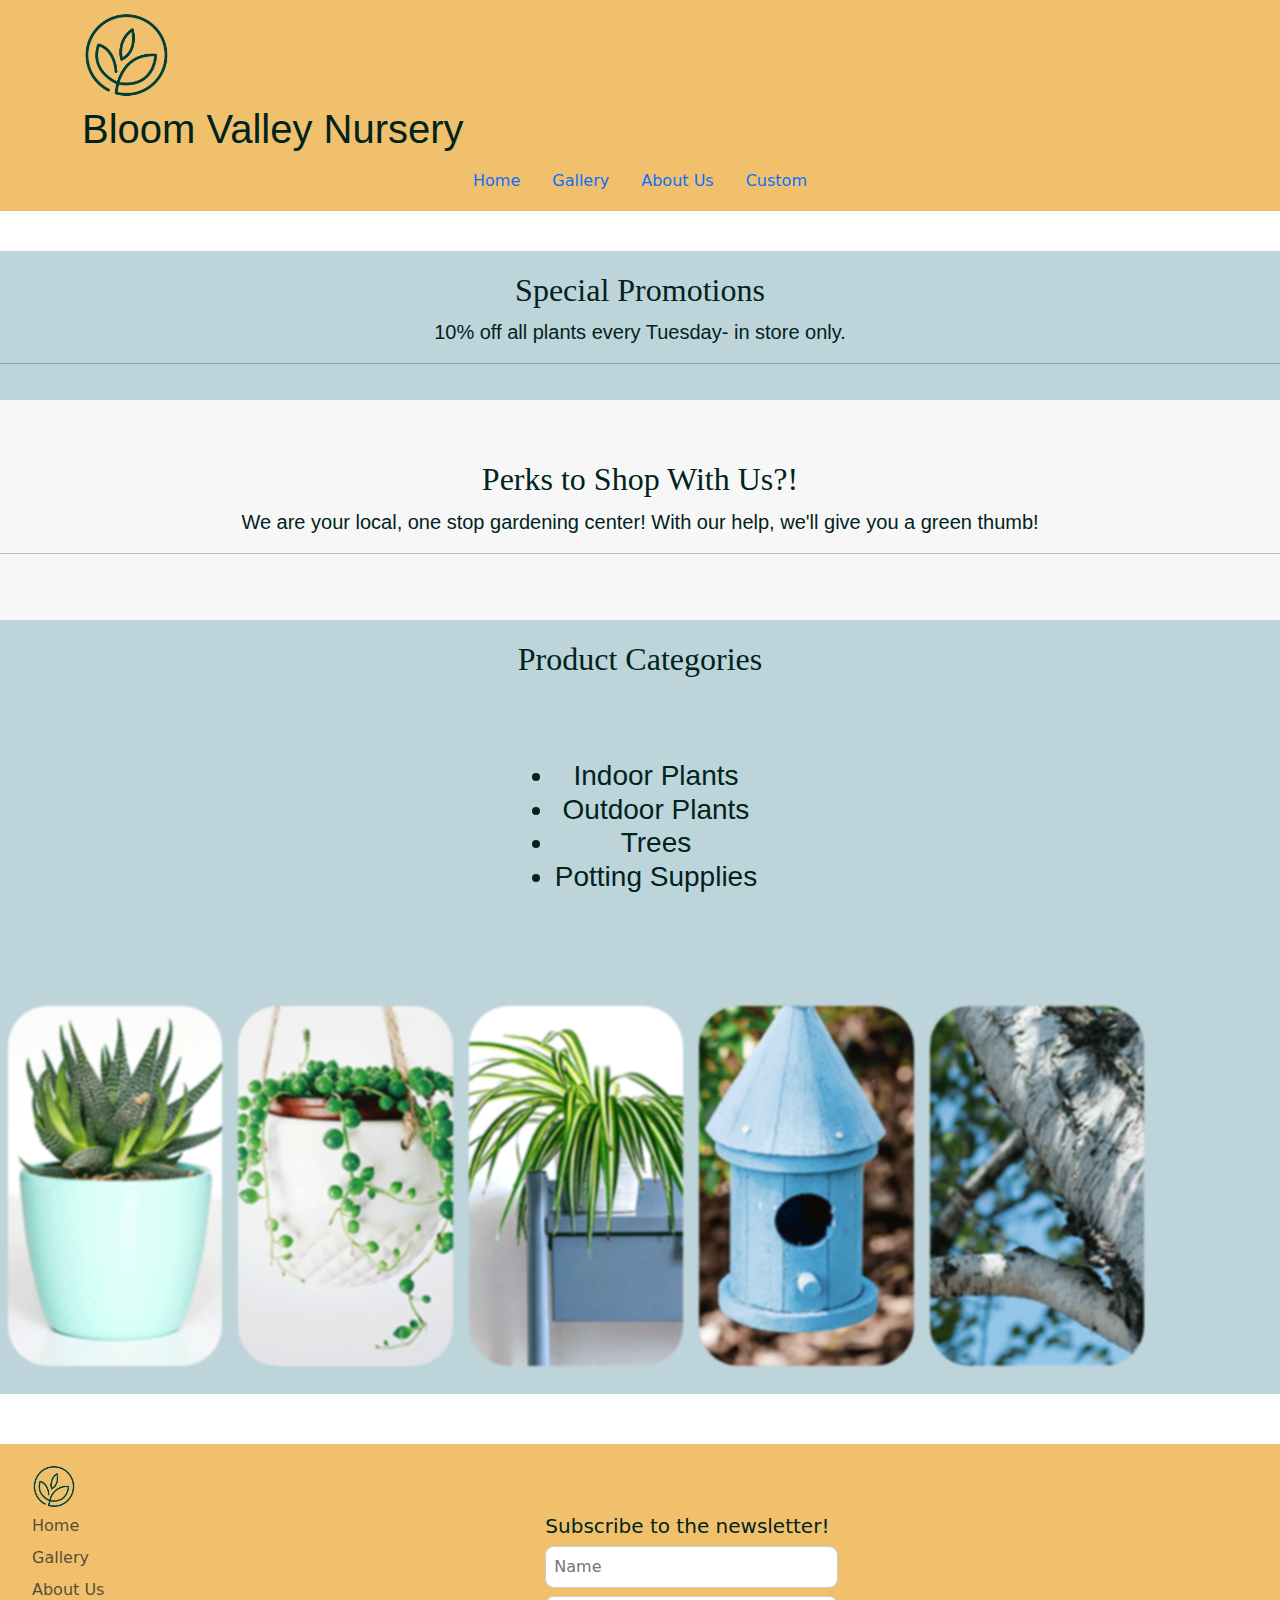
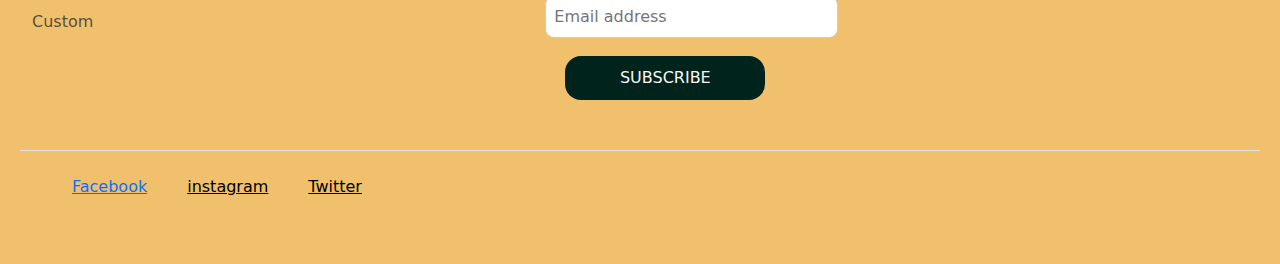
<file: index.html>
<!DOCTYPE html>
<html lang="en">
  <head>
    <meta charset="UTF-8" />
    <meta name="viewport" content="width=device-width, initial-scale=1.0" />
    <title>Home Page</title>
    <link rel="stylesheet" href="./styles.css" />
    <link
      href="https://cdn.jsdelivr.net/npm/bootstrap@5.3.3/dist/css/bootstrap.min.css"
      rel="stylesheet"
      integrity="sha384-QWTKZyjpPEjISv5WaRU9OFeRpok6YctnYmDr5pNlyT2bRjXh0JMhjY6hW+ALEwIH"
      crossorigin="anonymous"
    />
  </head>
  <body>
    <!--Nav Bar-->
    <header>
      <div class="container">
          <div class="col-md-3 mb-2 mb-md-0">
            <img class="logo" src="./images/logo.png" height="90px" alt="Nursery Logo" />
          </div>
          <h1>Bloom Valley Nursery</h1>
          <ul
            class="nav col-12 col-md-auto mb-2 justify-content-center mb-md-0"
          >
            <li><a href="./main.html" class="nav-link">Home</a></li>
            <li><a href="./gallery.html" class="nav-link">Gallery</a></li>
            <li><a href="./aboutUs.html" class="nav-link">About Us</a></li>
            <li><a href="./custom.html" class="nav-link">Custom</a></li>
          </ul>
          </div>
      </div>
    </header>
     <!--Main Section-->
     <main>
      <section class="promos">
        <h2>Special Promotions</h2>
        <p>10% off all plants every Tuesday- in store only.</p>
        <hr>
    </section>
      <section class="why">
        <h2>Perks to Shop With Us?!</h2>
        <p>We are your local, one stop gardening center! With our help, we'll give you a green thumb!</p>
        <hr>
    </section>
    <section class="products">
        <h2>Product Categories</h2>
        <div class="product-grid">
          <h3>
            <ul class="categories">
              <li>Indoor Plants</li>
              <li>Outdoor Plants</li>
              <li>Trees</li>
              <li>Potting Supplies</li>
            </ul>
          </h3>
          <hr>
        </div>
            <!-- Example Product Items -->
        <div class="product-item">
          <div class="panel" style="background-image: url(./images/AloePlant.png)">
            <h3>Aloe Plant</h3>
          </div>
          <div class="panel" style= "background-image: url(./images/StringofPearls.png)">
            <h3>String of Pearls</h3>
          </div>
          <div class="panel" style="background-image: url(./images/SpiderPlant.png)">
            <h3>Spider Plant</h3>
          </div>
          <div class="panel" style="background-image: url(./images/BirdHouse.png)">
            <h3>Bird House</h3>
          </div>
          <div class="panel" style="background-image: url(./images/BirchTree.png)">
            <h3>Birch Tree</h3>
          </div>
        </div>
    </section>
    </main>
     <!-- Footer-->
    <footer>  
      <div class="container-fluid">
        <img class= "logo" src="./images/logo.png" height="45px" width="45px" alt="Nursery Logo" />
          <div class="row">
            <div class="col-6 col-md-2 mb-3">
              <ul class="nav flex-column">
                <li class="nav-item mb-2">
                  <a href="./main.html" class="nav-link p-0 text-body-secondary">Home</a>
                </li>
                <li class="nav-item mb-2">
                  <a href="./gallery.html" class="nav-link p-0 text-body-secondary"
                    >Gallery</a
                  >
                </li>
                <li class="nav-item mb-2">
                  <a href="./aboutUs.html" class="nav-link p-0 text-body-secondary">About Us</a>
                </li>
                <li class="nav-item mb-2">
                  <a href="./custom.html" class="nav-link p-0 text-body-secondary">Custom</a>
                </li>
              </ul>
            </div>

            <div class="col-md-5 offset-md-2 mb-3">
              <form>
                <h5>Subscribe to the newsletter!</h5>
                <div class="d-flex flex-column flex-end flex-sm-column w-100 gap-2">
                  <label for="newsletter1" class="visually-hidden"
                    >Email address</label>
                  <input
                    id="newsletter1"
                    type="text"
                    class="subName"
                    placeholder="Name"
                    required
                  />
                  <div class="d-flex flex-column flex-sm-column w-100 gap-2">
                    <label for="newsletter1" class="visually-hidden"
                      >Email address</label
                    >
                    <input
                      id="newsletter1"
                      type="text"
                      class="subEmail"
                      placeholder="Email address"
                      required
                    />
                  <button class="subSubmit" type="button">Subscribe</button>
                </div>
              </form>
          </div>
          </div>
        <div
          class="d-flex flex-column flex-sm-row justify-content-between py-4 my-4 border-top">
          <ul class="list-unstyled d-flex justify-content-center">
            <li class="ms-3">
              <a href="#"><svg width="24" height="24"></svg>Facebook</a>
            </li>
            <li class="ms-3">
              <a class="link-body-emphasis" href="#"
                ><svg class="bi" width="24" height="24">
                  </svg>instagram</a>
            </li>
            <li class="ms-3">
              <a class="link-body-emphasis" href="#"
                ><svg class="bi" width="24" height="24">
                </svg>Twitter</a>
            </li>
          </ul>
        </div>
      </div>
    </footer>
  <script src="./script.js"></script>  
  </body>
</html>
</file>
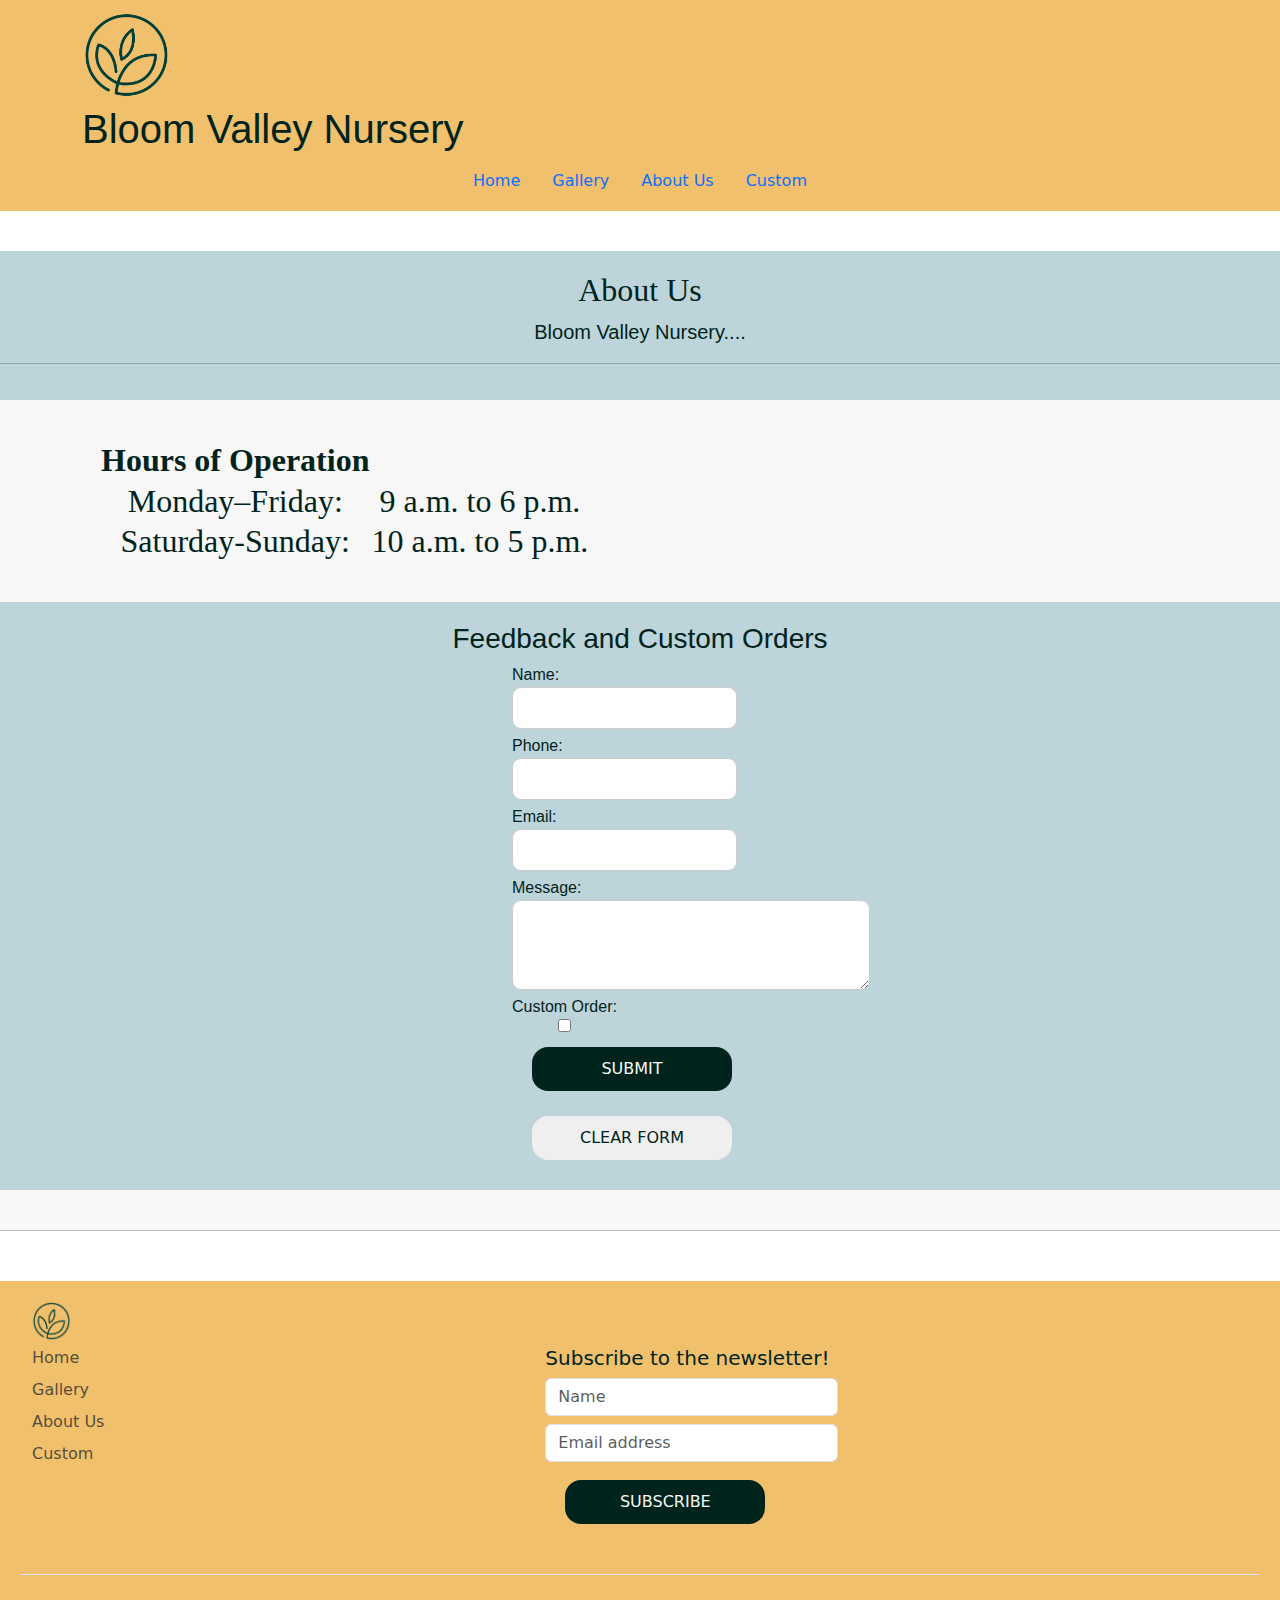
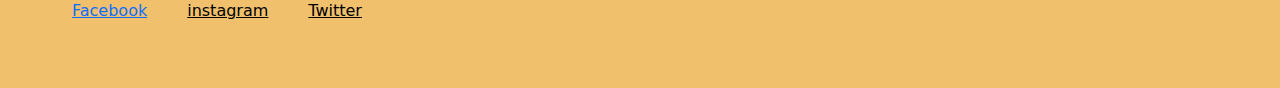
<file: aboutUs.html>
<!DOCTYPE html>
<html lang="en">
  <head>
    <meta charset="UTF-8" />
    <meta name="viewport" content="width=device-width, initial-scale=1.0" />
    <title>About Us</title>
    <link rel="stylesheet" href="./styles.css" />
    <link
      href="https://cdn.jsdelivr.net/npm/bootstrap@5.3.3/dist/css/bootstrap.min.css"
      rel="stylesheet"
      integrity="sha384-QWTKZyjpPEjISv5WaRU9OFeRpok6YctnYmDr5pNlyT2bRjXh0JMhjY6hW+ALEwIH"
      crossorigin="anonymous"
    />
  </head>
  <body>
    <!--Nav Bar-->
    <header>
      <div class="container">
          <div class="col-md-3 mb-2 mb-md-0">
            <img class="logo" src="./images/logo.png" height="90px" alt="Nursery Logo" />
          </div>
          <h1>Bloom Valley Nursery</h1>
          <ul
            class="nav col-12 col-md-auto mb-2 justify-content-center mb-md-0"
          >
            <li><a href="./main.html" class="nav-link">Home</a></li>
            <li><a href="./gallery.html" class="nav-link">Gallery</a></li>
            <li><a href="./aboutUs.html" class="nav-link">About Us</a></li>
            <li><a href="./custom.html" class="nav-link">Custom</a></li>
          </ul>
          </div>
      </div>
    </header>
    <!--Main-->
    <main>
      <section class="aboutus">
        <h2>About Us</h2>
          <p>Bloom Valley Nursery....</p>
          <hr>
      </section>
      <section class="hours">
        <h2>
          <table>
            <thead>
              <tr>
              <th> Hours of Operation</th>
              </tr>
            </thead>
            <tbody>
              <tr>
                <td>Monday–Friday: </td>
                <td>9 a.m. to 6 p.m.</td>
              </tr>
              <tr>
                <td>Saturday-Sunday:</td>
                <td>10 a.m. to 5 p.m.</td>
              </tr>
            </tbody>
          </table> 
        </h2>
      </section>
      <section class="feedback gap-2 flex-sm-column">
        <h3>Feedback and Custom Orders</h3>
          <form class="feedback-form" autocomplete="on">
            <label>Name:
              <input type="text" id="name" name="name" required></label>
            <label>Phone: 
                <input type="tel" id="phone" name="phone"/></label>  
            <label>Email:
              <input type="email" id="email" name="email" required></label>
            <label>Message:
              <textarea id="message" name="message" cols="35" rows="3" required></textarea></label>
            <label>Custom Order: 
              <input type="checkbox" name="customOrder" id="custom-order"/></label>
            <input type="button" class="submit" onclick="submitForm()" value="Submit" />
            <input type="reset" class="clear-form" value="Clear Form"/>
          </form>
      </section>
      <hr>
    </main>
    <!--Footer-->
    <footer>  
      <div class="container-fluid">
        <img class= "logo" src="./images/logo.png" height="40px" width="40px" alt="Nursery Logo" />
          <div class="row">
            <div class="col-6 col-md-2 mb-3">
              <ul class="nav flex-column">
                <li class="nav-item mb-2">
                  <a href="./main.html" class="nav-link p-0 text-body-secondary">Home</a>
                </li>
                <li class="nav-item mb-2">
                  <a href="./gallery.html" class="nav-link p-0 text-body-secondary"
                    >Gallery</a
                  >
                </li>
                <li class="nav-item mb-2">
                  <a href="./aboutUs.html" class="nav-link p-0 text-body-secondary">About Us</a>
                </li>
                <li class="nav-item mb-2">
                  <a href="./custom.html" class="nav-link p-0 text-body-secondary">Custom</a>
                </li>
              </ul>
            </div>

            <div class="col-md-5 offset-md-2 mb-3">
              <form>
                <h5>Subscribe to the newsletter!</h5>
                <div class="d-flex flex-column flex-end flex-sm-column w-100 gap-2">
                  <label for="newsletter1" class="visually-hidden"
                    >Email address</label>
                  <input
                    id="newsletter1"
                    type="text"
                    class="form-control"
                    placeholder="Name"
                  />
                  <div class="d-flex flex-column flex-sm-column w-100 gap-2">
                    <label for="newsletter1" class="visually-hidden"
                      >Email address</label
                    >
                    <input
                      id="newsletter1"
                      type="text"
                      class="form-control"
                      placeholder="Email address"
                    />
                  <button class="subSubmit" type="button">Subscribe</button>
                </div>
              </form>
          </div>
          </div>
        <div
          class="d-flex flex-column flex-sm-row justify-content-between py-4 my-4 border-top">
          <ul class="list-unstyled d-flex justify-content-center">
            <li class="ms-3">
              <a href="#"><svg width="24" height="24"></svg>Facebook</a>
            </li>
            <li class="ms-3">
              <a class="link-body-emphasis" href="#"
                ><svg class="bi" width="24" height="24">
                  </svg>instagram</a>
            </li>
            <li class="ms-3">
              <a class="link-body-emphasis" href="#"
                ><svg class="bi" width="24" height="24">
                </svg>Twitter</a>
            </li>
          </ul>
        </div>
      </div>
    </footer>
  <script src="./script.js"></script> 
  </body>
</html>
</file>
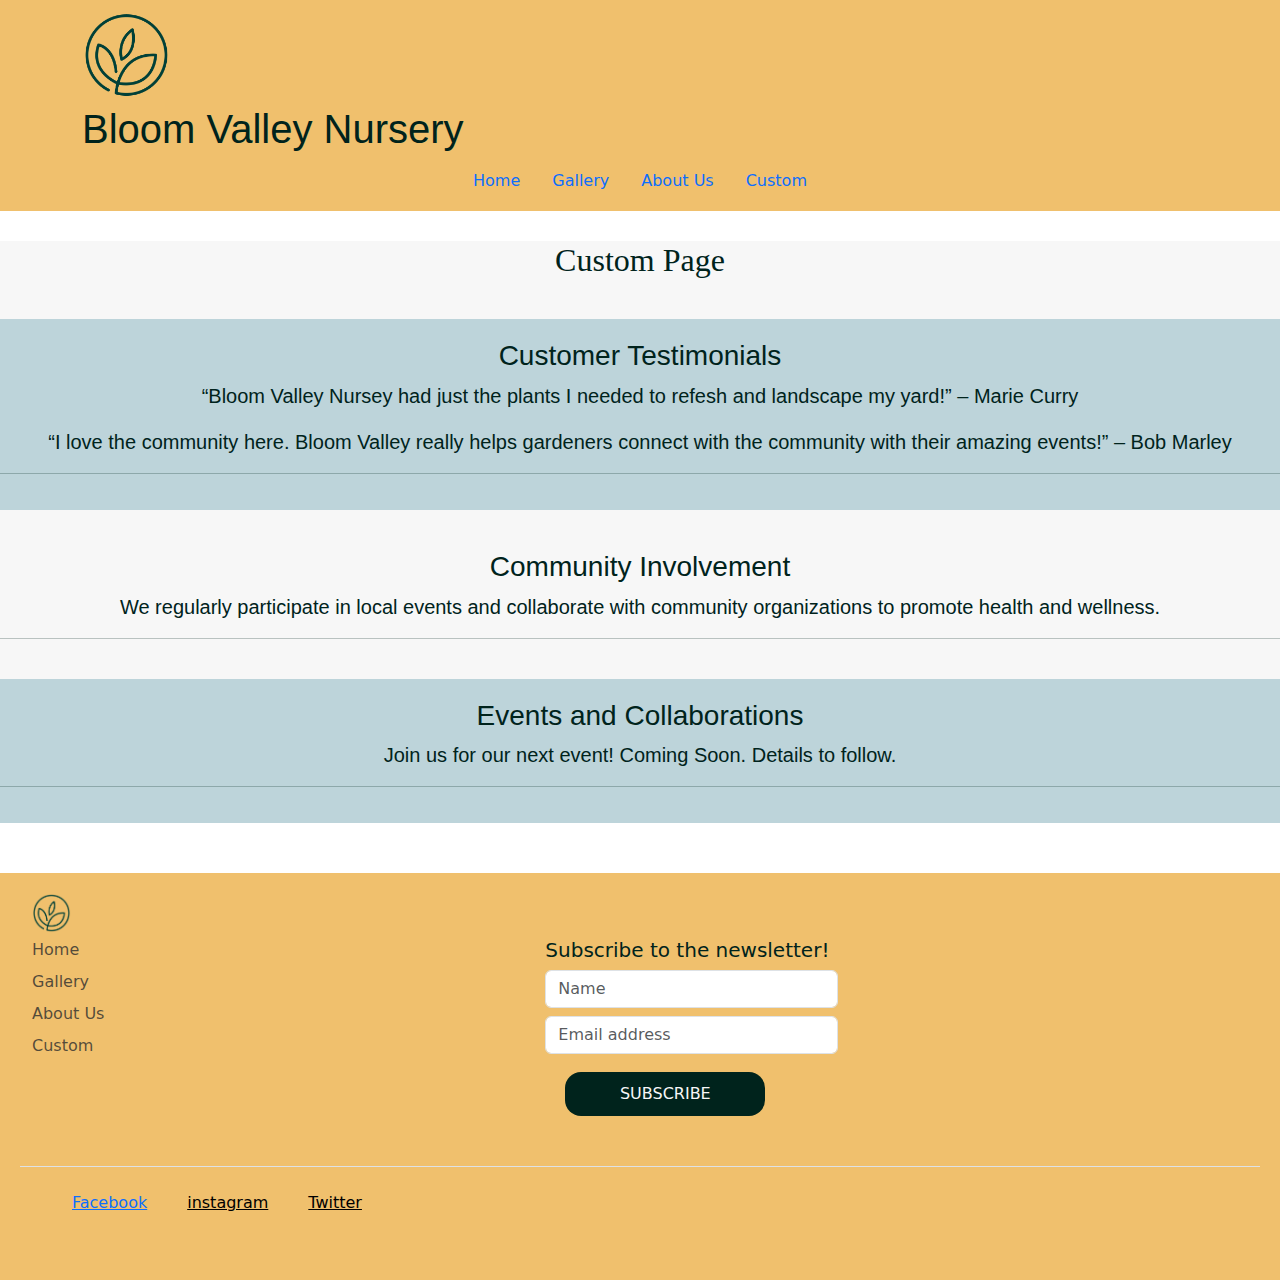
<file: custom.html>
<!DOCTYPE html>
<html lang="en">
  <head>
    <meta charset="UTF-8" />
    <meta name="viewport" content="width=device-width, initial-scale=1.0" />
    <title>Custom</title>
    <link rel="stylesheet" href="./styles.css" />
    <link
      href="https://cdn.jsdelivr.net/npm/bootstrap@5.3.3/dist/css/bootstrap.min.css"
      rel="stylesheet"
      integrity="sha384-QWTKZyjpPEjISv5WaRU9OFeRpok6YctnYmDr5pNlyT2bRjXh0JMhjY6hW+ALEwIH"
      crossorigin="anonymous"
    />
  </head>
  <body>
    <!--Nav Bar-->
    <header>
      <div class="container">
          <div class="col-md-3 mb-2 mb-md-0">
            <img class="logo" src="./images/logo.png" height="90px" alt="Nursery Logo" />
          </div>
          <h1>Bloom Valley Nursery</h1>
          <ul
            class="nav col-12 col-md-auto mb-2 justify-content-center mb-md-0"
          >
            <li><a href="./main.html" class="nav-link">Home</a></li>
            <li><a href="./gallery.html" class="nav-link">Gallery</a></li>
            <li><a href="./aboutUs.html" class="nav-link">About Us</a></li>
            <li><a href="./custom.html" class="nav-link">Custom</a></li>
          </ul>
          </div>
      </div>
    </header>
    <!--Main-->
    <main>
      <h2>Custom Page</h2>
      <section class="testimonials">
          <h3>Customer Testimonials</h3>
          <p>“Bloom Valley Nursey had just the plants I needed to refesh and landscape my yard!” – Marie Curry</p>
          <p>“I love the community here. Bloom Valley really helps gardeners connect with the community with their amazing events!” – Bob Marley</p>
          <hr>
      </section>
      <section class="community">
          <h3>Community Involvement</h3>
          <p>We regularly participate in local events and collaborate with community organizations to promote health and wellness.</p>
          <hr>
      </section>
      <section class="events">
          <h3>Events and Collaborations</h3>
          <p>Join us for our next event! Coming Soon. Details to follow.</p>
          <hr>
      </section>
    </main>
    <!--Footer-->
    <footer>  
      <div class="container-fluid">
        <img class= "logo" src="./images/logo.png" height="40px" width="40px" alt="Nursery Logo" />
          <div class="row">
            <div class="col-6 col-md-2 mb-3">
              <ul class="nav flex-column">
                <li class="nav-item mb-2">
                  <a href="./main.html" class="nav-link p-0 text-body-secondary">Home</a>
                </li>
                <li class="nav-item mb-2">
                  <a href="./gallery.html" class="nav-link p-0 text-body-secondary"
                    >Gallery</a
                  >
                </li>
                <li class="nav-item mb-2">
                  <a href="./aboutUs.html" class="nav-link p-0 text-body-secondary">About Us</a>
                </li>
                <li class="nav-item mb-2">
                  <a href="./custom.html" class="nav-link p-0 text-body-secondary">Custom</a>
                </li>
              </ul>
            </div>

            <div class="col-md-5 offset-md-2 mb-3">
              <form>
                <h5>Subscribe to the newsletter!</h5>
                <div class="d-flex flex-column flex-end flex-sm-column w-100 gap-2">
                  <label for="newsletter1" class="visually-hidden"
                    >Email address</label>
                  <input
                    id="newsletter1"
                    type="text"
                    class="form-control"
                    placeholder="Name"
                  />
                  <div class="d-flex flex-column flex-sm-column w-100 gap-2">
                    <label for="newsletter1" class="visually-hidden"
                      >Email address</label
                    >
                    <input
                      id="newsletter1"
                      type="text"
                      class="form-control"
                      placeholder="Email address"
                    />
                  <button class="subSubmit" type="button">Subscribe</button>
                </div>
              </form>
          </div>
          </div>
        <div
          class="d-flex flex-column flex-sm-row justify-content-between py-4 my-4 border-top">
          <ul class="list-unstyled d-flex justify-content-center">
            <li class="ms-3">
              <a href="#"><svg width="24" height="24"></svg>Facebook</a>
            </li>
            <li class="ms-3">
              <a class="link-body-emphasis" href="#"
                ><svg class="bi" width="24" height="24">
                  </svg>instagram</a>
            </li>
            <li class="ms-3">
              <a class="link-body-emphasis" href="#"
                ><svg class="bi" width="24" height="24">
                </svg>Twitter</a>
            </li>
          </ul>
        </div>
      </div>
    </footer>
  <script src="./script.js"></script>
  </body>
</html>
</file>
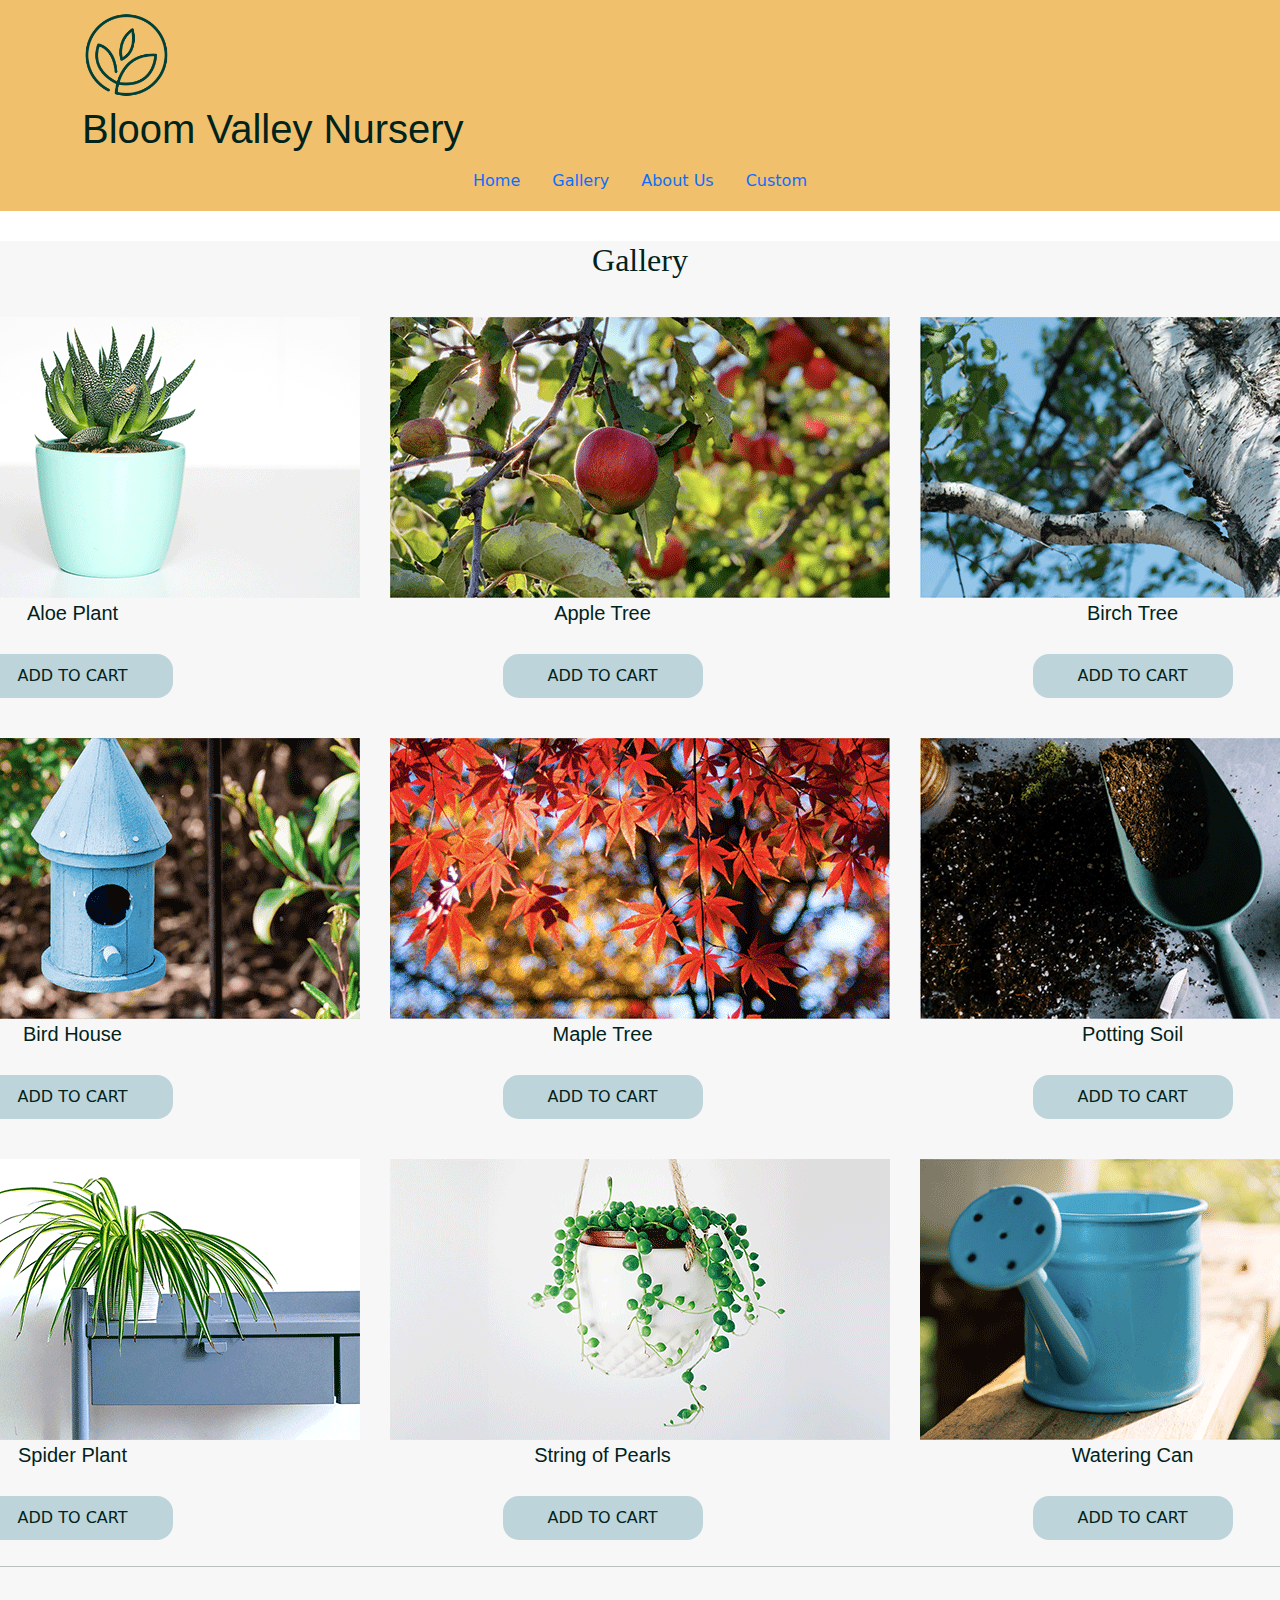
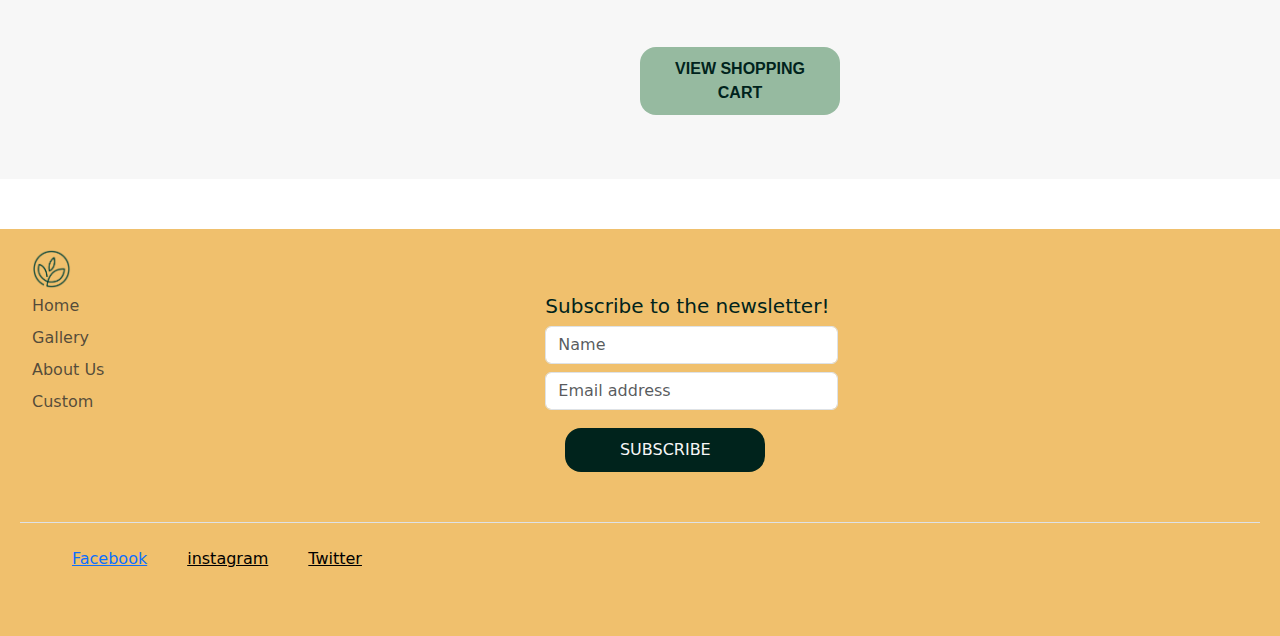
<file: gallery.html>
<!DOCTYPE html>
<html lang="en">
  <head>
    <meta charset="UTF-8" />
    <meta name="viewport" content="width=device-width, initial-scale=1.0" />
    <title>Gallery</title>
    <link rel="stylesheet" href="./styles.css" />
    <link
      href="https://cdn.jsdelivr.net/npm/bootstrap@5.3.3/dist/css/bootstrap.min.css"
      rel="stylesheet"
      integrity="sha384-QWTKZyjpPEjISv5WaRU9OFeRpok6YctnYmDr5pNlyT2bRjXh0JMhjY6hW+ALEwIH"
      crossorigin="anonymous"
    />
  </head>
  <body>
     <!--Modal-->
     <div id="cart-modal" class="hidden">
      <button class="close-modal">&times;</button>
      <div class="cart-items"></div>
      <button class="clear-cart">Clear Cart</button>
      <button class="process-order">Process Order</button>
    </div>
    <!--Nav Bar-->
    <header>
      <div class="container">
          <div class="col-md-3 mb-2 mb-md-0">
            <img class="logo" src="./images/logo.png" height="90px" alt="Nursery Logo" />
          </div>
          <h1>Bloom Valley Nursery</h1>
          <ul
            class="nav col-12 col-md-auto mb-2 justify-content-center mb-md-0"
          >
            <li><a href="./main.html" class="nav-link">Home</a></li>
            <li><a href="./gallery.html" class="nav-link">Gallery</a></li>
            <li><a href="./aboutUs.html" class="nav-link">About Us</a></li>
            <li><a href="./custom.html" class="nav-link">Custom</a></li>
          </ul>
          </div>
      </div>
    </header>
    <!--Main Section-->
    <main>
      <h2>Gallery</h2>
      <section class="product-gallery">
          <div class="gallery-item">
              <img src="./images/AloePlant.png" alt="Aloe Plant">
              <p>Aloe Plant</p>
              <button class="addToCart">Add to Cart</button>
          </div>
          <div class="gallery-item">
              <img src="./images/AppleTree.png" alt="Apple Tree">
              <p>Apple Tree</p>
              <button class="addToCart">Add to Cart</button>
          </div>
          <div class="gallery-item">
              <img src="./images/BirchTree.png" alt="Birch Tree">
              <p>Birch Tree</p>
              <button class="addToCart">Add to Cart</button>
          </div>
          <div class="gallery-item">
              <img src="./images/BirdHouse.png" alt="Bird House">
              <p>Bird House</p>
              <button class="addToCart">Add to Cart</button>
          </div>
          <div class="gallery-item">
              <img src="./images/MapleTree.png" alt="Maple Tree">
              <p>Maple Tree</p>
              <button class="addToCart">Add to Cart</button>
          </div>
          <div class="gallery-item">
            <img src="./images/PottingSoil.png" alt="Potting Soil">
            <p>Potting Soil</p>
            <button class="addToCart">Add to Cart</button>
        </div>
        <div class="gallery-item">
            <img src="./images/SpiderPlant.png" alt="Spider Plant">
            <p>Spider Plant</p>
            <button class="addToCart">Add to Cart</button>
        </div>
        <div class="gallery-item">
            <img src="./images/StringofPearls.png" alt="String of Pearls">
            <p>String of Pearls</p>
            <button class="addToCart">Add to Cart</button>
        </div>
        <div class="gallery-item">
            <img src="./images/WateringCan.png" alt="Watering Can">
            <p>Watering Can</p>
            <button class="addToCart">Add to Cart</button>
        </div>
      </section> 
      <hr>
      <section>
        <button class="show-modal">View Shopping Cart</button>
      </section>
    </main>
      <!--Footer-->
    <footer>  
      <div class="container-fluid">
        <img class= "logo" src="./images/logo.png" height="40px" width="40px" alt="Nursery Logo" />
          <div class="row">
            <div class="col-6 col-md-2 mb-3">
              <ul class="nav flex-column">
                <li class="nav-item mb-2">
                  <a href="./main.html" class="nav-link p-0 text-body-secondary">Home</a>
                </li>
                <li class="nav-item mb-2">
                  <a href="./gallery.html" class="nav-link p-0 text-body-secondary"
                    >Gallery</a
                  >
                </li>
                <li class="nav-item mb-2">
                  <a href="./aboutUs.html" class="nav-link p-0 text-body-secondary">About Us</a>
                </li>
                <li class="nav-item mb-2">
                  <a href="./custom.html" class="nav-link p-0 text-body-secondary">Custom</a>
                </li>
              </ul>
            </div>

            <div class="col-md-5 offset-md-2 mb-3">
              <form>
                <h5>Subscribe to the newsletter!</h5>
                <div class="d-flex flex-column flex-end flex-sm-column w-100 gap-2">
                  <label for="newsletter1" class="visually-hidden"
                    >Email address</label>
                  <input
                    id="newsletter1"
                    type="text"
                    class="form-control"
                    placeholder="Name"
                    required
                  />
                  <div class="d-flex flex-column flex-sm-column w-100 gap-2">
                    <label for="newsletter1" class="visually-hidden"
                      >Email address</label
                    >
                    <input
                      id="newsletter1"
                      type="text"
                      class="form-control"
                      placeholder="Email address"
                      required
                    />
                  <button class="subSubmit" type="button">Subscribe</button>
                </div>
              </form>
          </div>
          </div>
        <div
          class="d-flex flex-column flex-sm-row justify-content-between py-4 my-4 border-top">
          <ul class="list-unstyled d-flex justify-content-center">
            <li class="ms-3">
              <a href="#"><svg width="24" height="24"></svg>Facebook</a>
            </li>
            <li class="ms-3">
              <a class="link-body-emphasis" href="#"
                ><svg class="bi" width="24" height="24">
                  </svg>instagram</a>
            </li>
            <li class="ms-3">
              <a class="link-body-emphasis" href="#"
                ><svg class="bi" width="24" height="24">
                </svg>Twitter</a>
            </li>
          </ul>
        </div>
      </div>
    </footer>
  <script src="./script.js"></script>  
  </body>
</html>
</file>
<file: styles.css>
* {
  color: #00231c;
  box-sizing: border-box;
  width: auto;
}

header {
  position: relative;
  margin-bottom: 30px;
  padding: 10px;
}

#cart-modal {
  z-index: 10;
  position: fixed;
  top: 0;
  left: 0;
  transform: translate(10px, 20px);
}

.close-modal {
  position: fixed;
  transform: translate(288px, 10%);
  font-size: 30px;
  font-family: 'Times New Roman', serif;
  font-weight: bold;
  color: #1f1f1f;
  cursor: pointer;
  border: none;
  background: none;
  z-index: 15;
}

.hidden {
  display: none;
}

.cart-items {
  position: fixed;
  width: 300px;
  height: 200px;
  background-color: #f7f7f7;
  color: #014038;
  padding: 10px;
  margin-top: 10px;
  margin-bottom: 10px;
  margin-left: 20px;
  border: #014038 solid 3px;
  box-shadow: #9b9b9b 5px 4px;
  border-radius: 5px;
  z-index: 12;
}
.process-order {
  padding: 10px 23px;
  background-color: #96baa0;
  color: #014038;
  border: none;
  border-radius: 16px;
  cursor: pointer;
  margin-left: 30px;
  position: fixed;
  transform: translate(15%, 225px);
  z-index: 10;
}

.clear-cart {
  padding: 10px 23px;
  background-color: #96baa0;
  color: #014038;
  border: none;
  border-radius: 16px;
  cursor: pointer;
  margin-left: 30px;
  position: fixed;
  transform: translate(200%, 225px);
  z-index: 10;
}

header,
footer {
  content: flex;
  align-items: center;
  background-color: #f0c06d;
  width: 100 vw;
}

main {
  background-color: #f7f7f7;
}

footer {
  margin-top: 50px;
  padding-top: 20px;
  padding-left: 20px;
  padding-right: 20px;
}

.logo {
  margin-bottom: 5px;
  margin-right: 20px;
}

h1 {
  margin-right: 10px;
  color: #014038;
  font-family: 'Trebuchet MS', sans-serif;
  font-size: 40px;
  font-weight: bold;
}

h2 {
  text-align: center;
  color: #014038;
  font-family: 'Times New Roman', serif;
  font-size: 30px;
  font-weight: bold;
  margin-bottom: 5px;
}

h3 {
  text-align: center;
  color: #014038;
  font-family: 'Impact', sans-serif;
  font-size: 25px;
  font-weight: bold;
  margin-bottom: 5px;
}

p {
  display: flex;
  justify-content: center;
  font-family: 'Calibiri Normal', sans-serif;
  font-size: 20px;
  text-align: center;
  margin-bottom: 5px;
}

.addToCart,
.show-modal,
.submit, .subSubmit, .clear-form {
  border: none;
  color: #00231c;
  padding: 10px 20px;
  text-align: center;
  margin: 10px 20px;
  border-radius: 16px;
  width: 200px;
  text-transform: uppercase;
}

.addToCart {
  position: relative;
  background-color: #bdd4da;
}

.show-modal {
  position: relative;
  background-color: #96baa0;
  text-align: center;
  font-family: 'Roboto', sans-serif;
  font-size: 16px;
  font-weight: bold;
  padding: 10px 17px;
  margin: 4rem 50%;
  border: none;
  color: #00231c;
  border-radius: 16px;
  cursor: pointer;
}

.submit, .subSubmit {
  background-color: #00231c;
  color: #f7f7f7;
}

form {
  display: flex;
  content: flex;
  flex-direction: column;
  justify-content: right;
  margin-right: 100px;
  margin-left: 100px;
}

.promos,
.products,
.aboutus,
.feedback,
.testimonials,
.events {
  background-color: #bdd4da;
  margin-bottom: 40px;
  margin-top: 40px;
  padding-top: 20px;
  padding-bottom: 20px;
}

.why {
  margin-bottom: 10px;
  margin-top: 10px;
  padding-top: 20px;
  padding-bottom: 10px;
}
.product-grid {
  box-sizing: border-box;
  margin: 10px;
  display: flex;
  align-items: center;
  justify-content: center;
  height: 300px;
  overflow: hidden;
}

.product-item {
  display: flex;
  width: 90vw;
}

.panel {
  background-size: cover;
  background-position: center;
  background-repeat: no-repeat;
  filter: blur(1px);
  transition: filter 0.3 ease-in 0.25;
  height: 40vh;
  color: #00231c;
  cursor: pointer;
  border-radius: 40px;
  flex: 0.5;
  margin: 8px;
  position: relative;
  transition: flex 0.7s ease-in;
}

.panel h3 {
  font-size: 25px;
  position: absolute;
  bottom: 20px;
  left: 20px;
  margin: 0;
  opacity: 0;
}

.panel.active {
  flex: 5;
  filter: none;
  transition: filter 0.3 ease-in 0.25;
}

.panel.active h3 {
  opacity: 1;
  transition: opacity 0.3s ease-in 0.4s;
}

@media (max-width: 480px) {
  .product-item {
    width: 100vh;
  }
  .panel:nth-of-type(4),
  .panel:nth-of-type(5) {
    display: none;
  }
}

.product-gallery {
  display: grid;
  grid-template-columns: auto auto auto;
  grid-template-rows: auto auto auto;
  justify-content: center;
  align-content: center;
  gap: 30px;
  text-align: center;
  padding-top: 30px;
}

.gallery-item {
  width: 85%;
  box-sizing: border-box;
  position: relative;
  justify-content: center;
  align-items: center;
  align-content: center;
}

image {
  width: 75%;
  height: 75%;
}

@media (max-width: 768px) {
  .product-gallery {
    grid-template-columns: 1fr;
    grid-template-rows: 1fr;
  }
}

table {
  text-align: center;
  margin-left: 100px;
  margin-right: 100px;
}

.feedback-form {
  display: flex;
  box-sizing: border-box;
  justify-content: center;
  align-content: center;
  align-items: start;
  gap: 5px;
  margin-left: 40%;
}

input, textarea {
  display: block;
  width: 100%;
  padding: 8px;
  border: 1px solid #ccc;
  border-radius: 9px;
  margin: 8px 0;
  box-sizing: border-box;
}

input:focus {
  border: 2px solid #555;
  outline: none;
}

label {
  font-family: "Calibri Normal", sans-serif;
  font-size: 16px;
}
</file>
